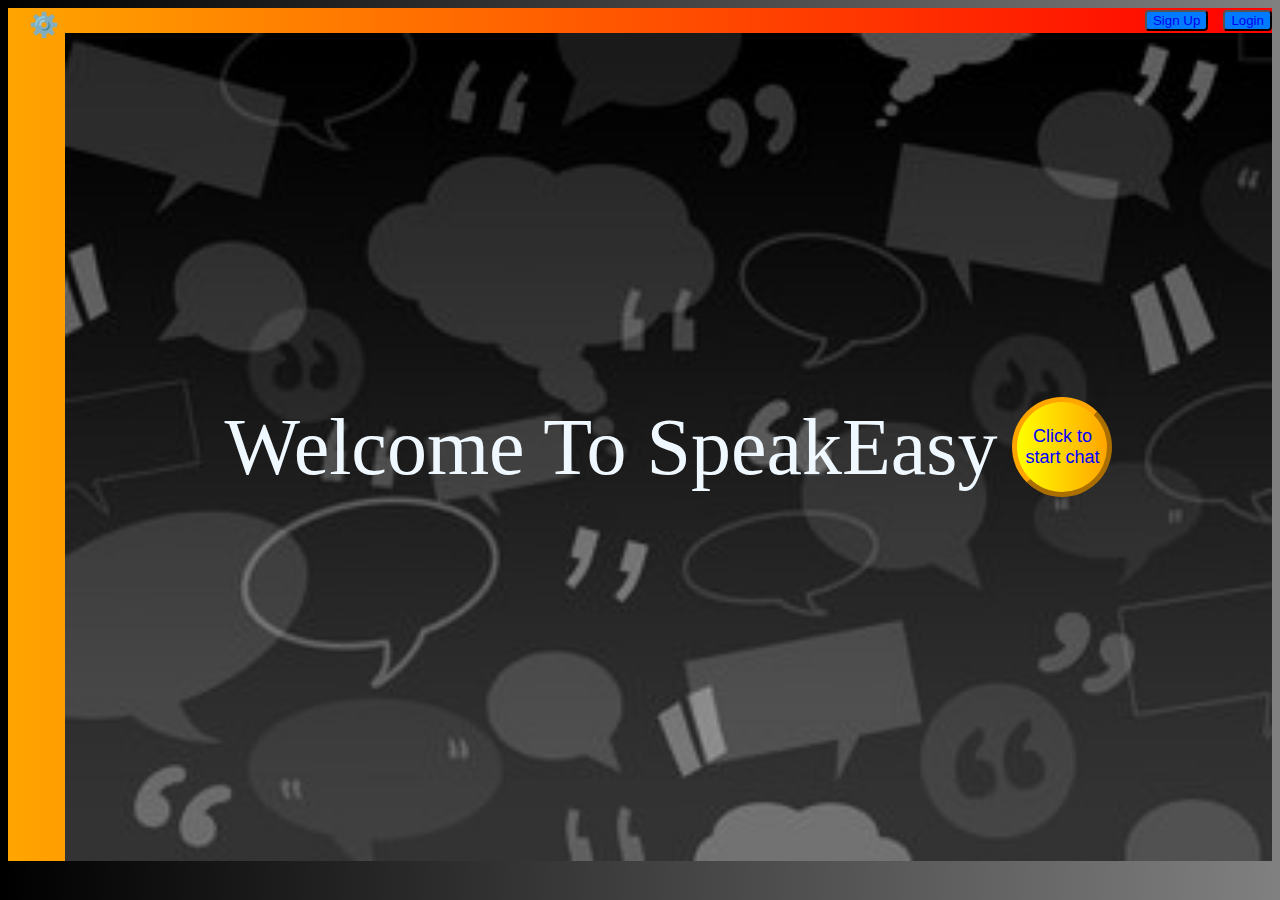
<file: src/main/resources/static/index.html>
<!DOCTYPE html>
<lang="en">
<link>
    <meta charset="UTF-8">
    <meta name="viewport" content="width=device-width, initial-scale=1.0">
    <link rel="stylesheet" type="text/css" href="User.css">
    <link rel="stylesheet" type="text/css" href="index.css">
    <title>SpeakEasy</title>
</head>
<body>
<div id="Options">
    <!-- Settings Icon -->
<div class="settings-container">
    <button id="settings-btn">
      ⚙️
    </button>
  
    <!-- Side Panel -->
    <div id="settings-panel" class="hidden">
      <h3>Settings</h3>
      <ul>
        <li id="Mode">Toggle Mode</li>
        <li onclick="updateUser()" id="UpdateUser">Update User</li>
        <li onclick="deleteAccount()" id="DeleteUser">Delete Account</li>
      </ul>
      <select id="languageSelector">
        <option value="">Language</option>
        <option value="en">English</option>
        <option value="hi">Hindi</option>
        <option value="fr">French</option>
        <option value="es">Spanish</option>
      </select>
      
    </div>

    
<!-- Modal  -->
<div class="modal" id="UserUpdate">
  <div class="modal-content">
    <h2>Update Profile</h2>
    <input type="text" id="userId1" placeholder="Enter user id" required />
    <input type="text" id="userName1" placeholder="Enter New User Name (if applicable)" />
    <input type="text" id="email1" placeholder="Enter new email(if applicable)" />
    <input type="text" id="oldpwd1" placeholder="Enter current password" required />
    <input type="text" id="newpwd1" placeholder="Enter new password (if applicable)" />
    <br>
    <button onclick="UpdateUser()">Submit</button>
    <br><br>
    <button onclick="closeModal1()">Cancel</button>
  </div>
</div> 

 <!-- Modal  -->
 <div class="modal" id="UserDelete">
  <div class="modal-content">
    <h2>Delete Account</h2>
    <input type="text" id="userId2" placeholder="Enter user id" required />
    <br>
    <button onclick="DeleteAccount()">Submit</button>
    <br><br>
    <button onclick="closeModal2()">Cancel</button>
  </div>
</div>  

  </div>



   <div id="EntryContainer">
  <div id="Entry">
    <button><a href="signup.html">Sign Up</a></button>
    <button><a href="login.html">Login</a></button>
  </div>
  <div id="Welcome">Welcome To SpeakEasy
    <div class="chatbutton">
    <button class="Chat">Click to start chat</button>
    </div>
  </div>
  </div>
</div>
    <script src="index.js"></script>
    <script src="User.js"></script>
</body>
</html>
</file>
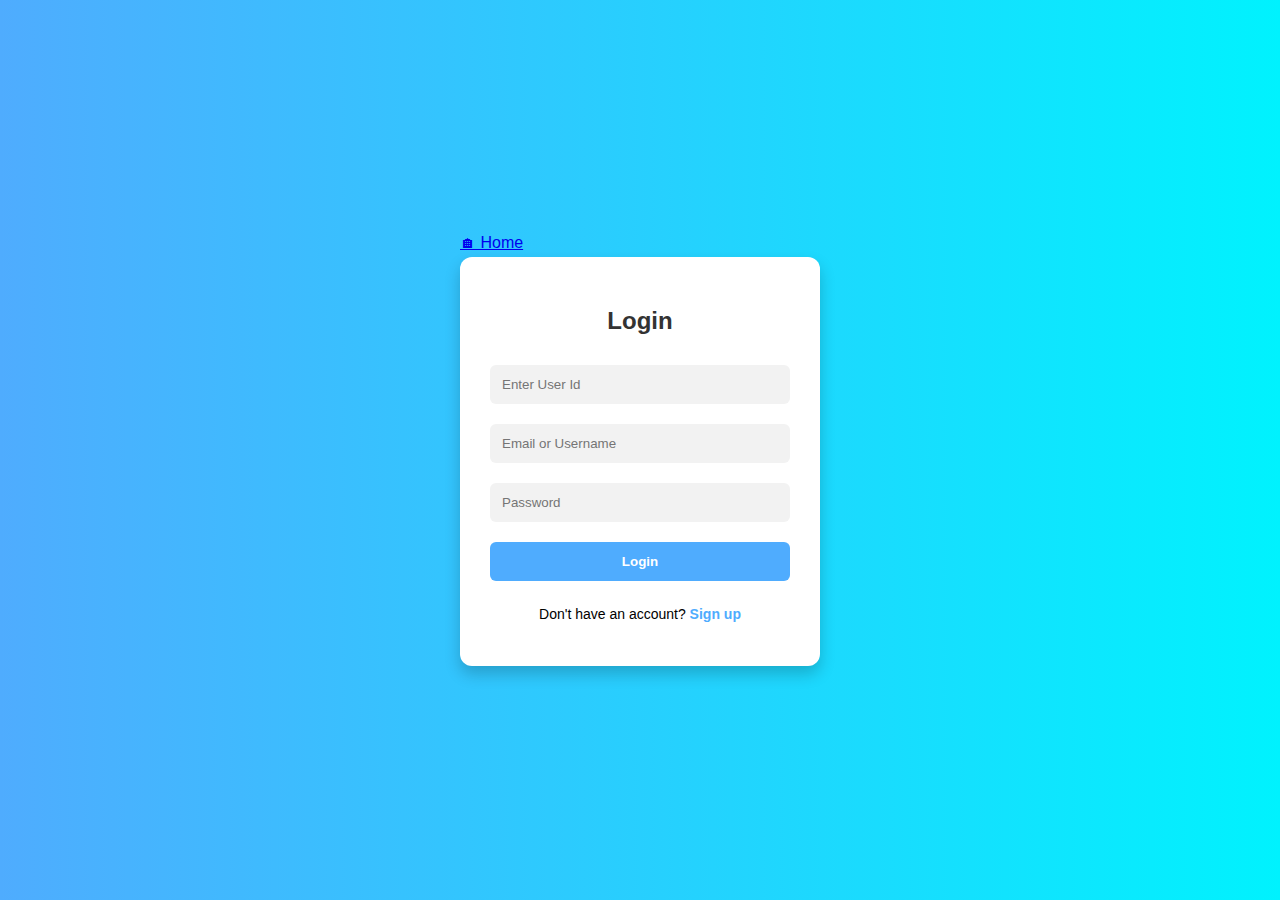
<file: src/main/resources/static/login.html>
<!DOCTYPE html>
<html lang="en">
<head>
  <meta charset="UTF-8">
  <title>Login</title>
  <style>
    body {
      font-family: 'Segoe UI', sans-serif;
      background: linear-gradient(to right, #4facfe, #00f2fe);
      display: flex;
      justify-content: center;
      align-items: center;
      height: 100vh;
      margin: 0;
    }
    .form-box {
      background: white;
      margin-top: 5px;
      padding: 30px;
      border-radius: 12px;
      box-shadow: 0 8px 16px rgba(0,0,0,0.2);
      width: 300px;
      text-align: center;
    }
    .form-box h2 {
      margin-bottom: 20px;
      color: #333;
    }
    input, button {
      width: 100%;
      padding: 12px;
      margin: 10px 0;
      border: none;
      border-radius: 6px;
      box-sizing: border-box;
    }
    input {
      background: #f2f2f2;
    }
    button {
      background-color: #4facfe;
      color: white;
      font-weight: bold;
      cursor: pointer;
      transition: background 0.3s;
    }
    button:hover {
      background-color: #00c3ff;
    }
    .form-box p {
      margin-top: 15px;
      font-size: 14px;
    }
    .form-box a {
      color: #4facfe;
      text-decoration: none;
      font-weight: bold;
    }
  </style>
</head>
<body>
  <div id="Main">
  <div id="Home"> <a href="index.html"> 🏠︎ Home</a></div>
  <div class="form-box">
    <h2>Login</h2>
    <form id="loginForm">
      <input type="text" id="user_Id" placeholder="Enter User Id" required>
      <input type="text" id="username" placeholder="Email or Username" required>
      <input type="password" id="password" placeholder="Password" required>
      <button type="submit">Login</button>
    </form>
  
    <p>Don't have an account? <a href="signup.html">Sign up</a></p>
  </div>
  </div>
  <script>

    

    document.getElementById('loginForm').addEventListener('submit', (event) => {
      event.preventDefault();

      const ID= document.getElementById('user_Id').value.trim();
    sessionStorage.setItem("UserId", ID);
    if(sessionStorage.getItem('login') ==="true"){
      alert("You are already logged in!");
    window.location.href = "chatpage.html"; // Redirect to chat
  }

      const input = document.getElementById('username').value;
      const password = document.getElementById('password').value;

      fetch('/users/login', {
        method: 'POST',
        headers: { 'Content-Type': 'application/json' },
        body: JSON.stringify({ input, password })
      })
      .then(response => {
        if (response.ok) {
          // ✅ Successful login: Redirect to chat page
           sessionStorage.setItem("login", "true");
          window.location.href ='chatpage.html';
        } else {
          // ❌ Failed login: Show error
          alert('Invalid email/username or password');
        }
      })
      .catch(error => {
        console.error('Error:', error);
        alert('Something went wrong. Please try again later.');
      });
    });
    </script>
    
</body>
</html>
</file>
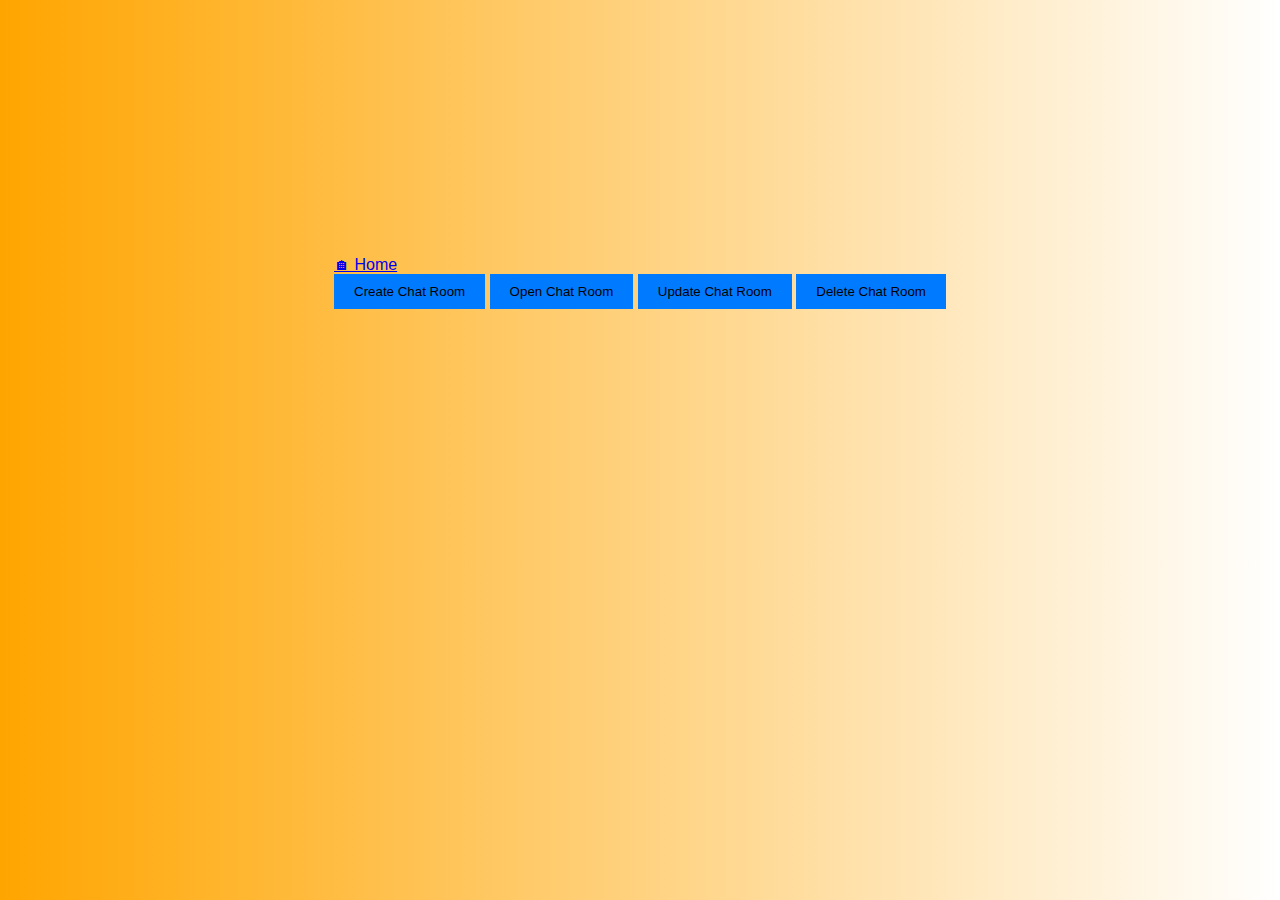
<file: src/main/resources/static/Room.html>
<!DOCTYPE html>
<html lang="en">
<head>
  <meta charset="UTF-8">
  <title>Create Chat Room</title>
  <link rel="stylesheet" href="Room.css">
</head>
<div >
  <div id="Home"> <a href="index.html"> 🏠︎ Home</a></div>
<div id="RoomContainer">
<!-- Trigger Button -->
<button onclick="openModal1()" id="Create">Create Chat Room</button>
<button onclick="openModal4()" id="Open">Open Chat Room</button>
<button onclick="openModal2()" id="Update">Update Chat Room</button>
<button onclick="openModal3()" id="Delete">Delete Chat Room</button>
</div>
</div>
<!-- Modal  -->
<div class="modal" id="chatRoomCreateModal">
  <div class="modal-content">
    <h2>Create Chat Room</h2>
    <input type="text" id="chatRoomName1" placeholder="Enter Room Name" required />
    <input type="text" id="isGroupChat1" placeholder="It will be group chat. true or false?" required />
    <input type="text" id="messages1" placeholder="Enter null" required />
    <br>
    <button onclick="createChatRoom()">Submit</button>
    <br><br>
    <button onclick="closeModal1()">Cancel</button>
  </div>
</div>

<div class="modal" id="chatRoomOpenModal">
  <div class="modal-content">
    <h2>Open Chat Room</h2>
    <input type="text" id="chatRoomId4" placeholder="Enter Room Id" required />
    <br>
    <button onclick="openChatRoom()">Submit</button>
    <br><br>
    <button onclick="closeModal4()">Cancel</button>
  </div>
</div>

<div class="modal" id="chatRoomUpdateModal">
    <div class="modal-content">
      <h2>Update Chat Room</h2>
      <input type="text" id="chatRoomId2" placeholder="Enter Room Id" required />
      <input type="text" id="chatRoomName2" placeholder="Enter Room Name" required />
      <input type="text" id="isGroupChat2" placeholder="It will be group chat. true or false?" required />
      <input type="text" id="messages2" placeholder="Enter null" required />
      <br>
      <button onclick="updateChatRoom()">Submit</button>
      <br><br>
      <button onclick="closeModal2()">Cancel</button>
    </div>
  </div>

  <!-- Modal  -->
<div class="modal" id="chatRoomDeleteModal">
  <div class="modal-content">
    <h2>Delete Chat Room</h2>
    <input type="text" id="chatRoomId3" placeholder="Enter Room Id" required />
    <br>
    <button onclick="deleteChatRoom()">Submit</button>
    <br><br>
    <button onclick="closeModal3()">Cancel</button>
  </div>
</div>
<script src="chat.js"></script>
<script src="Room.js"></script>

</body>
</html>
</file>
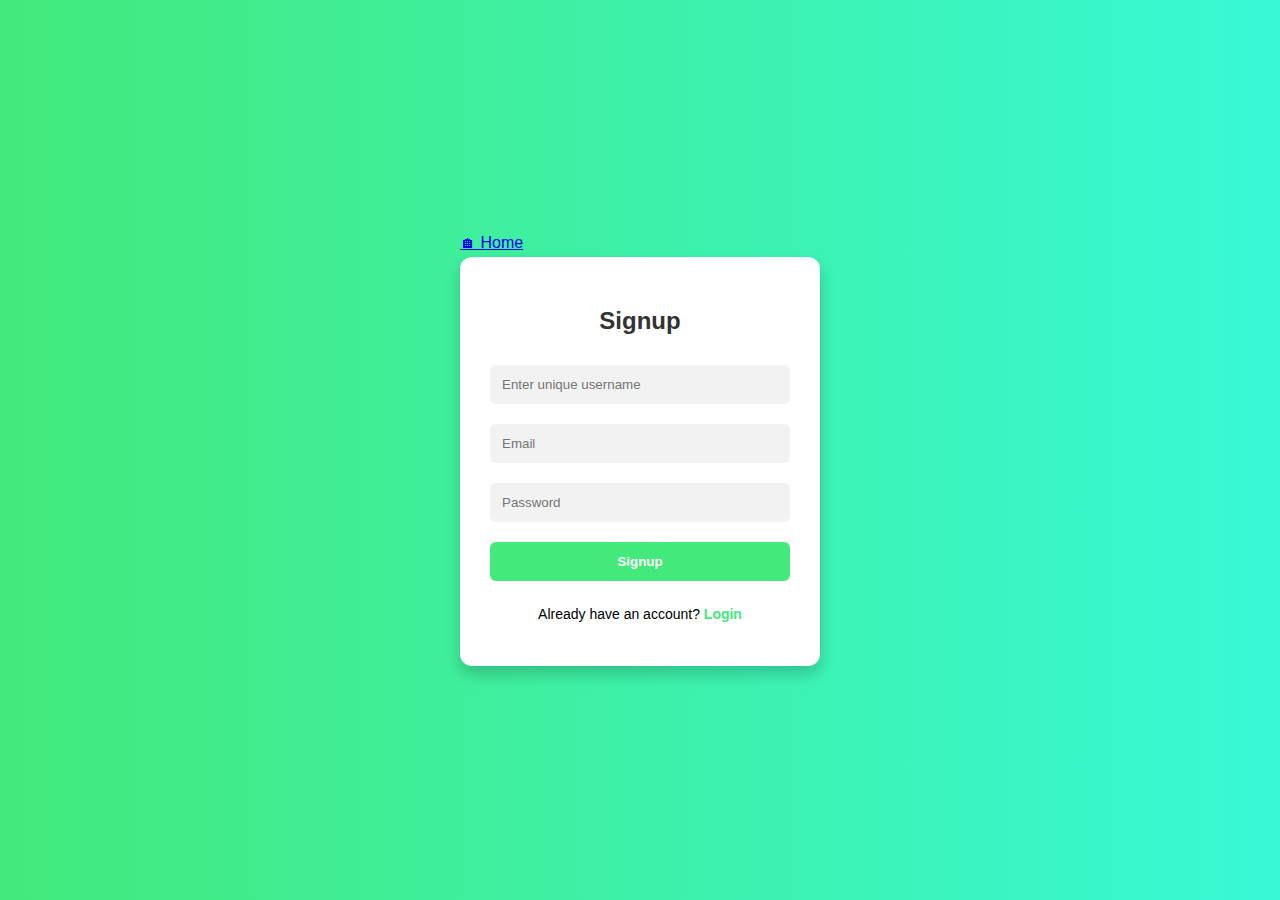
<file: src/main/resources/static/signup.html>
<!DOCTYPE html>
<html lang="en">
<head>
  <meta charset="UTF-8">
  <title>Signup</title>
  <style>
    body {
      font-family: 'Segoe UI', sans-serif;
      background: linear-gradient(to right, #43e97b, #38f9d7);
      display: flex;
      justify-content: center;
      align-items: center;
      height: 100vh;
      margin: 0;
    }
    .form-box {
      background: white;
      margin-top: 5px;
      padding: 30px;
      border-radius: 12px;
      box-shadow: 0 8px 16px rgba(0,0,0,0.2);
      width: 300px;
      text-align: center;
    }
    .form-box h2 {
      margin-bottom: 20px;
      color: #333;
    }
    input, button {
      width: 100%;
      padding: 12px;
      margin: 10px 0;
      border: none;
      border-radius: 6px;
      box-sizing: border-box;
    }
    input {
      background: #f2f2f2;
    }
    button {
      background-color: #43e97b;
      color: white;
      font-weight: bold;
      cursor: pointer;
      transition: background 0.3s;
    }
    button:hover {
      background-color: #2ccc8b;
    }
    .form-box p {
      margin-top: 15px;
      font-size: 14px;
    }
    .form-box a {
      color: #43e97b;
      text-decoration: none;
      font-weight: bold;
    }
  </style>
</head>
<body>
  <div>
  <div id="Home"> <a href="index.html"> 🏠︎ Home</a></div>
  <div class="form-box">
    <h2>Signup</h2>
    <form id="signupForm">
      <input type="text" id="username" placeholder="Enter unique username" required>
      <input type="email" id="email" placeholder="Email" required>
      <input type="password" id="password" placeholder="Password" required>
      <button type="submit" id="submit">Signup</button>
    </form>
    
    <p>Already have an account? <a href="login.html">Login</a></p>
  </div>
  </div>
  <script>
  // signup.js

  if(sessionStorage.getItem("login") ==="true"){
      alert("You are already logged in!");
    window.location.href = "chatpage.html"; // Redirect to chat
     }

  document.getElementById('signupForm').addEventListener('submit', (event) => {
    event.preventDefault();
    const username = document.getElementById('username').value;
    const email = document.getElementById('email').value;
    const password = document.getElementById('password').value;
  
    fetch('/users/register', {
      method: 'POST',
      headers: { 'Content-Type': 'application/json' },
      credentials: "include",
      body: JSON.stringify({ username, email, password })
    })
    .then( response =>{
      if (response.ok) { return response.json();
        throw new Error('Sign-up failed');
    }

  })
    .then(data => {
        alert("Your user id is:-" + data.id);
        window.location.href = 'login.html'; // Redirect to login
      
      
    })
    .then( res=>{
      alert('Sign-up successful!');
    })
    .catch(error => {
      console.error('Error:', error);
      alert('Sign-up failed. Something went wrong.');
    });

  });
  
</script>
</body>
</html>
</file>
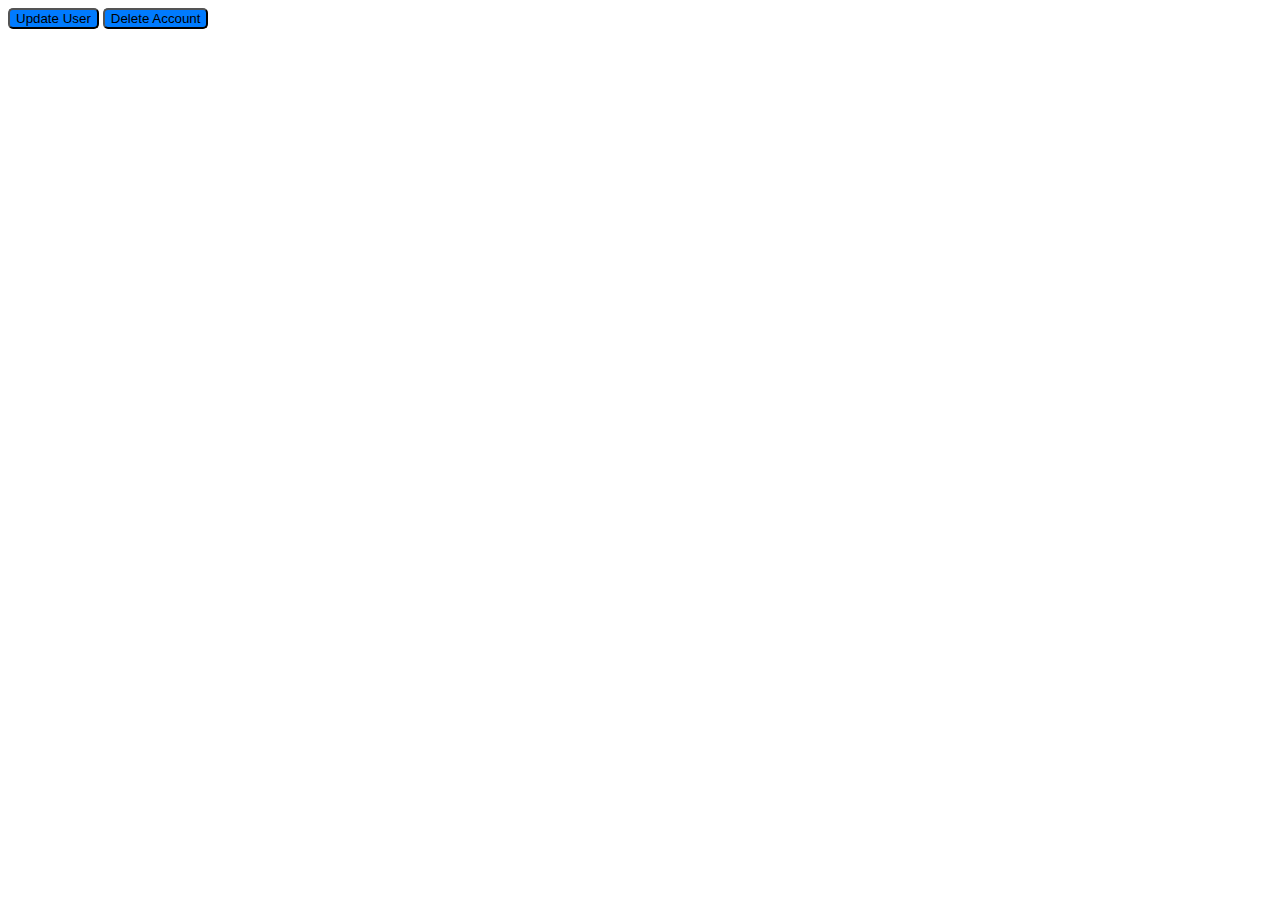
<file: src/main/resources/static/User.html>
<!DOCTYPE html>
<html lang="en">
<head>
    <meta charset="UTF-8">
    <meta name="viewport" content="width=device-width, initial-scale=1.0">
    <link rel="stylesheet" href="User.css">
    <title>Document</title>
</head>
<body>

    <button onclick="updateUser()" id="UpdateUser">Update User</button>
    <button onclick="deleteAccount()" id="DeleteUser">Delete Account</button>

<!-- Modal  -->
<div class="modal" id="UserUpdate">
  <div class="modal-content">
    <h2>Update Profile</h2>
    <input type="text" id="userId1" placeholder="Enter user id" required />
    <input type="text" id="userName1" placeholder="Enter New User Name (if applicable)" />
    <input type="text" id="email1" placeholder="Enter new email(if applicable)" />
    <input type="text" id="oldpwd1" placeholder="Enter current password" required />
    <input type="text" id="newpwd1" placeholder="Enter new password (if applicable)" />
    <br>
    <button onclick="updateUser()">Submit</button>
    <br><br>
    <button onclick="closeModal1()">Cancel</button>
  </div>
</div> 

 <!-- Modal  -->
 <div class="modal" id="UserDelete">
  <div class="modal-content">
    <h2>Delete Account</h2>
    <input type="text" id="userId2" placeholder="Enter user id" required />
    <br>
    <button onclick="deleteAccount()">Submit</button>
    <br><br>
    <button onclick="closeModal2()">Cancel</button>
  </div>
</div>  

    <script src="User.js"></script>
</body>
</html>
</file>
<file: src/main/resources/static/User.css>
/* User.css */
.modal {
    display: none; 
    position: fixed;
    z-index: 1000;
    left: 0;
    top: 0;
    width: 100%;
    height: 100%;
    overflow: auto;
    background-color: rgba(0,0,0,0.6);
    justify-content: center;
    align-items: center;
}

.modal-content {
    background-color: yellowgreen;
    padding: 30px;
    border-radius: 10px;
    width: 90%;
    max-width: 400px;
    text-align: center;
    box-shadow: 0 5px 15px rgba(0,0,0,0.3);
}

input[type="text"] {
    display: block;
    margin: 10px auto;
    padding: 10px;
    width: 90%;
    border-radius: 5px;
    border: 1px solid #ccc;
}

button {
    background-color: #007BFF;
    color: black;
    border-radius: 5px;
    cursor: pointer;
}

button:hover {
    background-color: grey;
}
</file>
<file: src/main/resources/static/index.css>
body{
    background: linear-gradient(to right , black, grey);
}
#Options{
    display: flex;
    background:linear-gradient(to right, orange, red);
}
.settings-container {
    position: relative;
    display: flex;
    justify-content: start;
    flex-direction: column;
  }
  
#settings-btn {
    font-size: 24px;
    cursor: pointer;
    background: none;
    border: none;
  }
  
#settings-panel {
    
    top: 30px;
    right: 0;
    width: 200px;
    background-color: yellowgreen;
    border: 2px solid black;
    padding: 15px;
    border-radius: 8px;
    box-shadow: 0 0 10px rgba(0,0,0,0.1);
    z-index: 10;
  }
  
  .hidden {
    display: none;
  }

  li{
    margin-left: 2px;
    list-style-type: disc;
  }
  
  #settings-panel ul {
    list-style: none;
    padding: 0;
  }
  
  
  #settings-panel li {
    padding: 8px 0;
    cursor: pointer;
  }
  

#EntryContainer{
    margin-left: auto;
    width: 100vw;
}


#Entry{
    display: flex;
    justify-content: right;
    
    height: fit-content;
    margin-left: auto;
  }


button{
    background-color: #007BFF;
    margin-top: 2px;
    margin-bottom: 2px;
    margin-left: 15px;
    border-radius: 4px;
}

#Welcome{
  height: 92vh;
  background-image: url(img/Frontend_Background.jpeg);
  background-size: cover;
  width: 100%;
  display: flex;
  text-align: center;
  align-items: center;
  justify-content: center;
  font-size: 5rem;
  color: aliceblue;
}  

a{
    text-decoration: none;
}


.chatbutton{
    display: flex;
    flex-direction: column;
    align-items: center;
    justify-items: center;
}

.Chat{
    border-radius: 50%;
    border-width: 5px;
    border-color: orange;
    height: 100px;
    width: 100px;
    background: linear-gradient(to right , yellow, orange);
    color: blue;
    font-size: large;
}
</file>
<file: src/main/resources/static/Room.css>
body {
    margin: 20%;
    font-family: Arial, sans-serif;
    background: linear-gradient(to right, orange, white);
    display: flex;
    justify-content:space-around;
  }
  .modal {
    display: none;
    position: fixed;
    z-index: 1;
    left: 0; top: 0;
    width: 100%; height: 100%;
    background-color: rgba(0, 0, 0, 0.5);
    justify-content: center; align-items: center;
  }
  .modal-content {
    background: yellowgreen;
    padding: 20px;
    border-radius: 10px;
    width: 300px;
    box-shadow: 0 5px 15px rgba(0,0,0,0.3);
    text-align: center;
  }
  input {
    width: 90%;
    padding: 10px;
    margin: 10px 0;
  }
  button {
    padding: 10px 20px;
    background-color: #007BFF;
    color: black;
    border: none;
    cursor: pointer;
  }
  button:hover {
    background: grey;
  }
</file>
